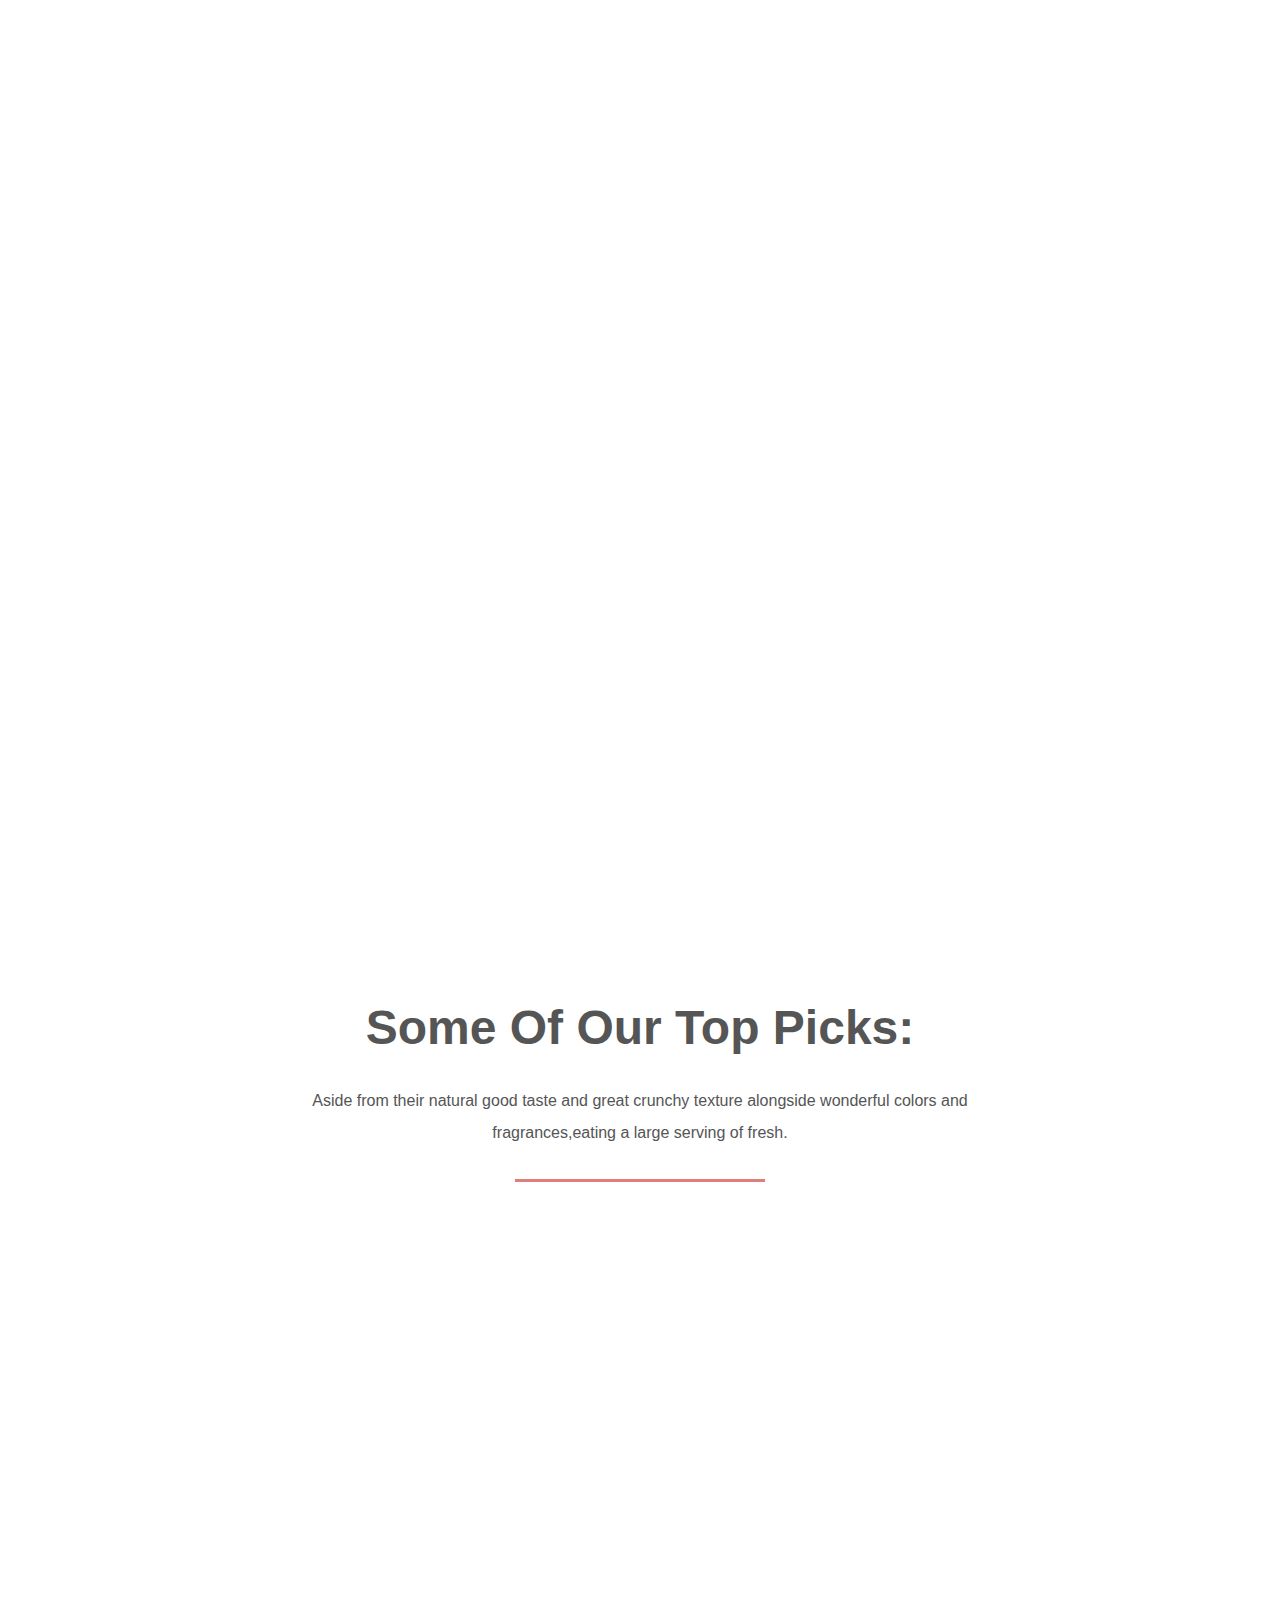
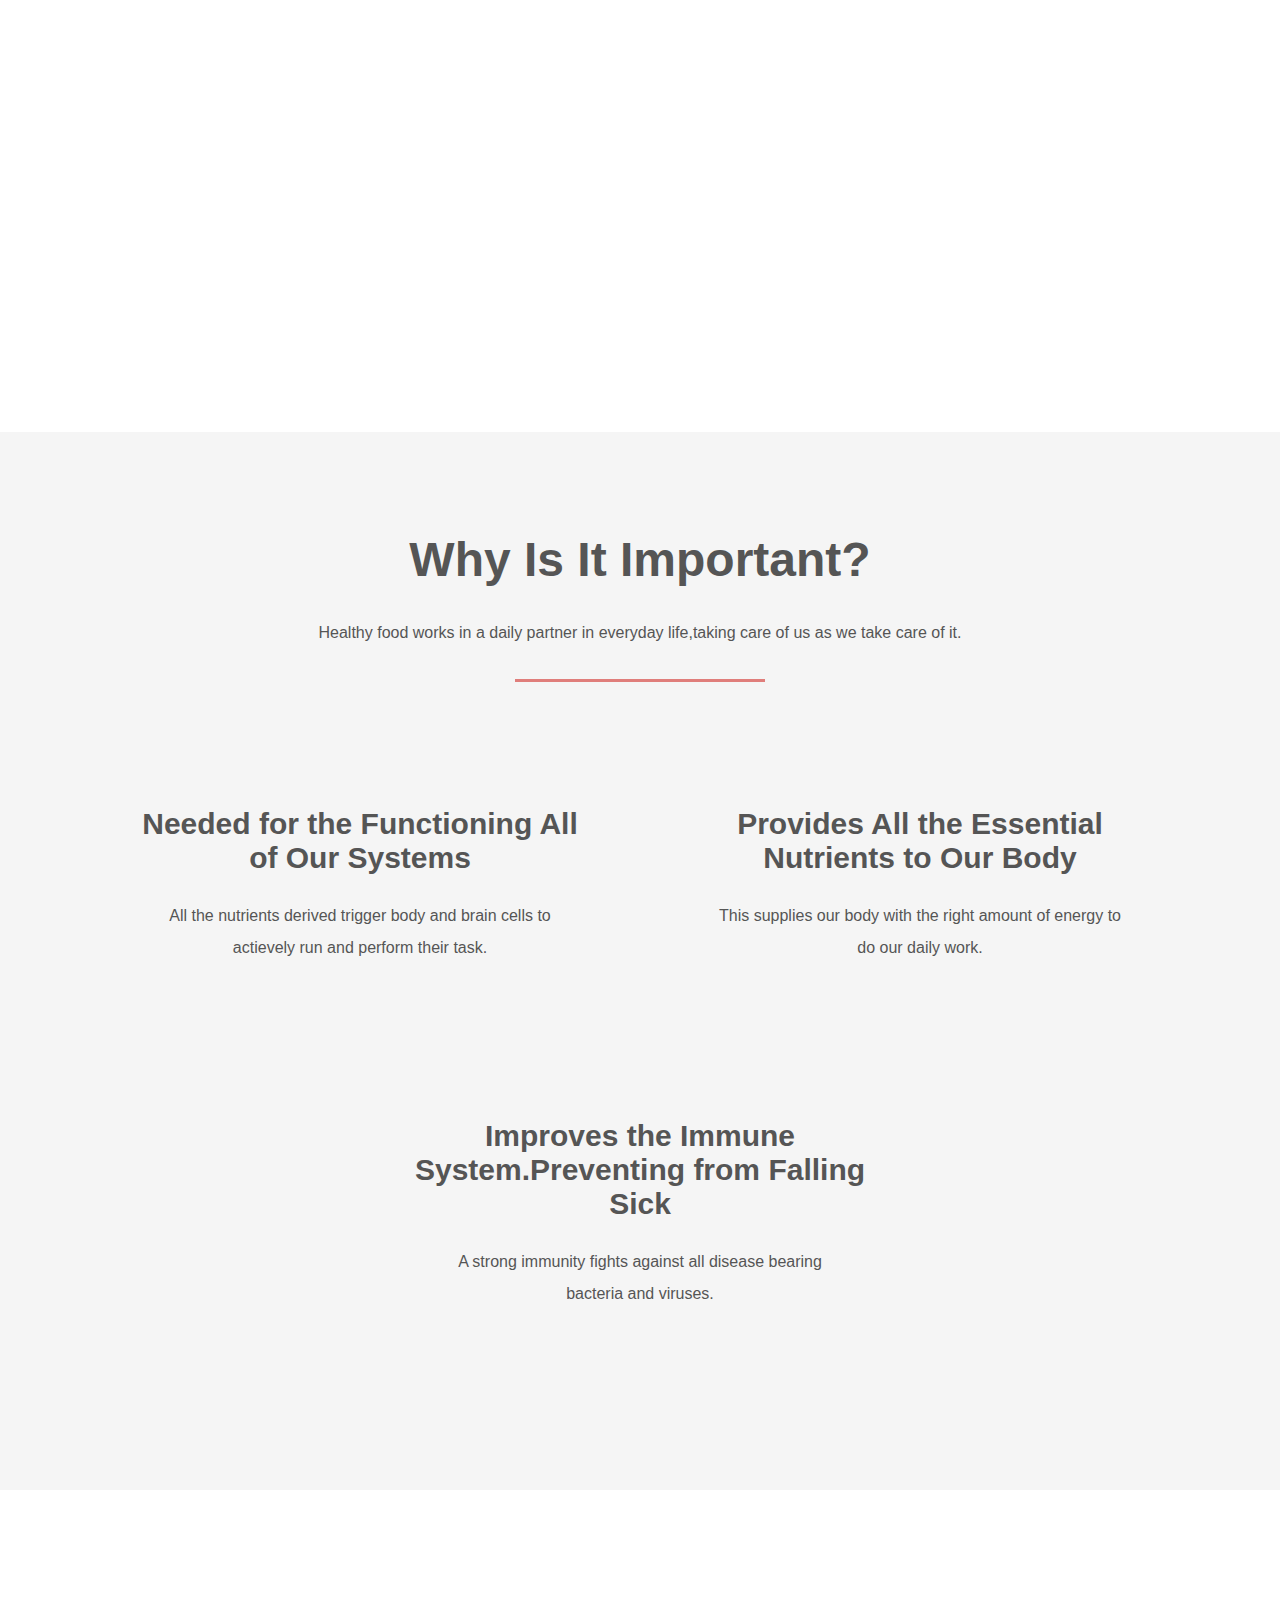
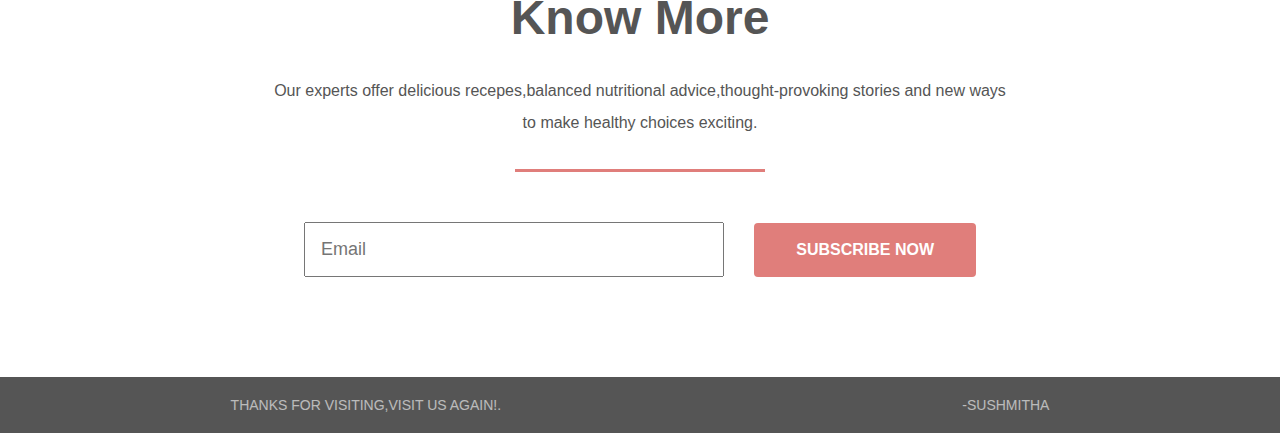
<file: level-1-task-1/index.html>
<!DOCTYPE html>
<html lang="en">
<head>
    <meta charset="UTF-8">
    <meta http-equiv="X-UA-Compatible" content="IE=edge">
    <meta name="viewport" content="width=device-width, initial-scale=1.0">
    <link rel="stylesheet" href="style.css">
    <title>Landing page</title>
</head>
<body>
  <header>
    <h2><a href="#">Hey Foodiee!</a></h2>
    <nav>
      <li><a href="#toppicks">Top Picks</a></li>
      <li><a href="#about">About</a></li>
      <li><a href="#contact">Contact</a></li>
    </nav>
  </header>

  <section class="hero">
    <div class="background-image"></div>
    <div class="hero-content-area">
      <h1>Life is all about food!</h1>
      <h3>Delicious Food 4 u</h3>
      <a href="#" class="btn">Order Now</a>
    </div>
  </section>

  <section class="destinations" id="toppicks">
    <h3 class="title">Some of our top picks:</h3>
    <p>Aside from their natural good taste and great crunchy texture alongside wonderful colors and fragrances,eating a large serving of fresh.</p>
    <hr>

    <ul class="grid">
      <li class="small image-1"></li>
      <li class="large image-2"></li>
      <li class="large image-3"></li>
      <li class="small image-4"></li>
    </ul>
  </section>

  <section class="packages" id="about">
    <h3 class="title">Why Is It Important?</h3>
    <p>Healthy food works in a daily partner in everyday life,taking care of us as we take care of it.</p>
    <hr>

    <ul class="grid">
      <li>
        <h4>Needed for the Functioning All of Our Systems</h4>
        <p>All the nutrients derived trigger body and brain cells to actievely run and perform their task.</p>
      </li>
      <li>
       
        <h4>Provides All the Essential Nutrients to Our Body</h4>
        <p>This supplies our body with the right amount of energy to do our daily work.</p>
      </li>
      <li>
       
        <h4>Improves the Immune System.Preventing from Falling Sick</h4>
        <p>A strong immunity fights against all disease bearing bacteria and viruses.</p>
      </li>
    </ul>
  </section>

  <section class="contact" id="contact">
    <h3 class="title">Know more</h3>
    <p>Our experts offer delicious recepes,balanced nutritional advice,thought-provoking stories and new ways to make healthy choices exciting.</p>
    <hr>
    <form>
      <input type="email" placeholder="Email">
      <a href="#" class="btn">Subscribe now</a>
    </form>
  </section>

  <footer>
    <p>Thanks For visiting,Visit us again!</a>.</p>
    <p>-sushmitha</p>
  </footer>

</body>
</html>
</file>
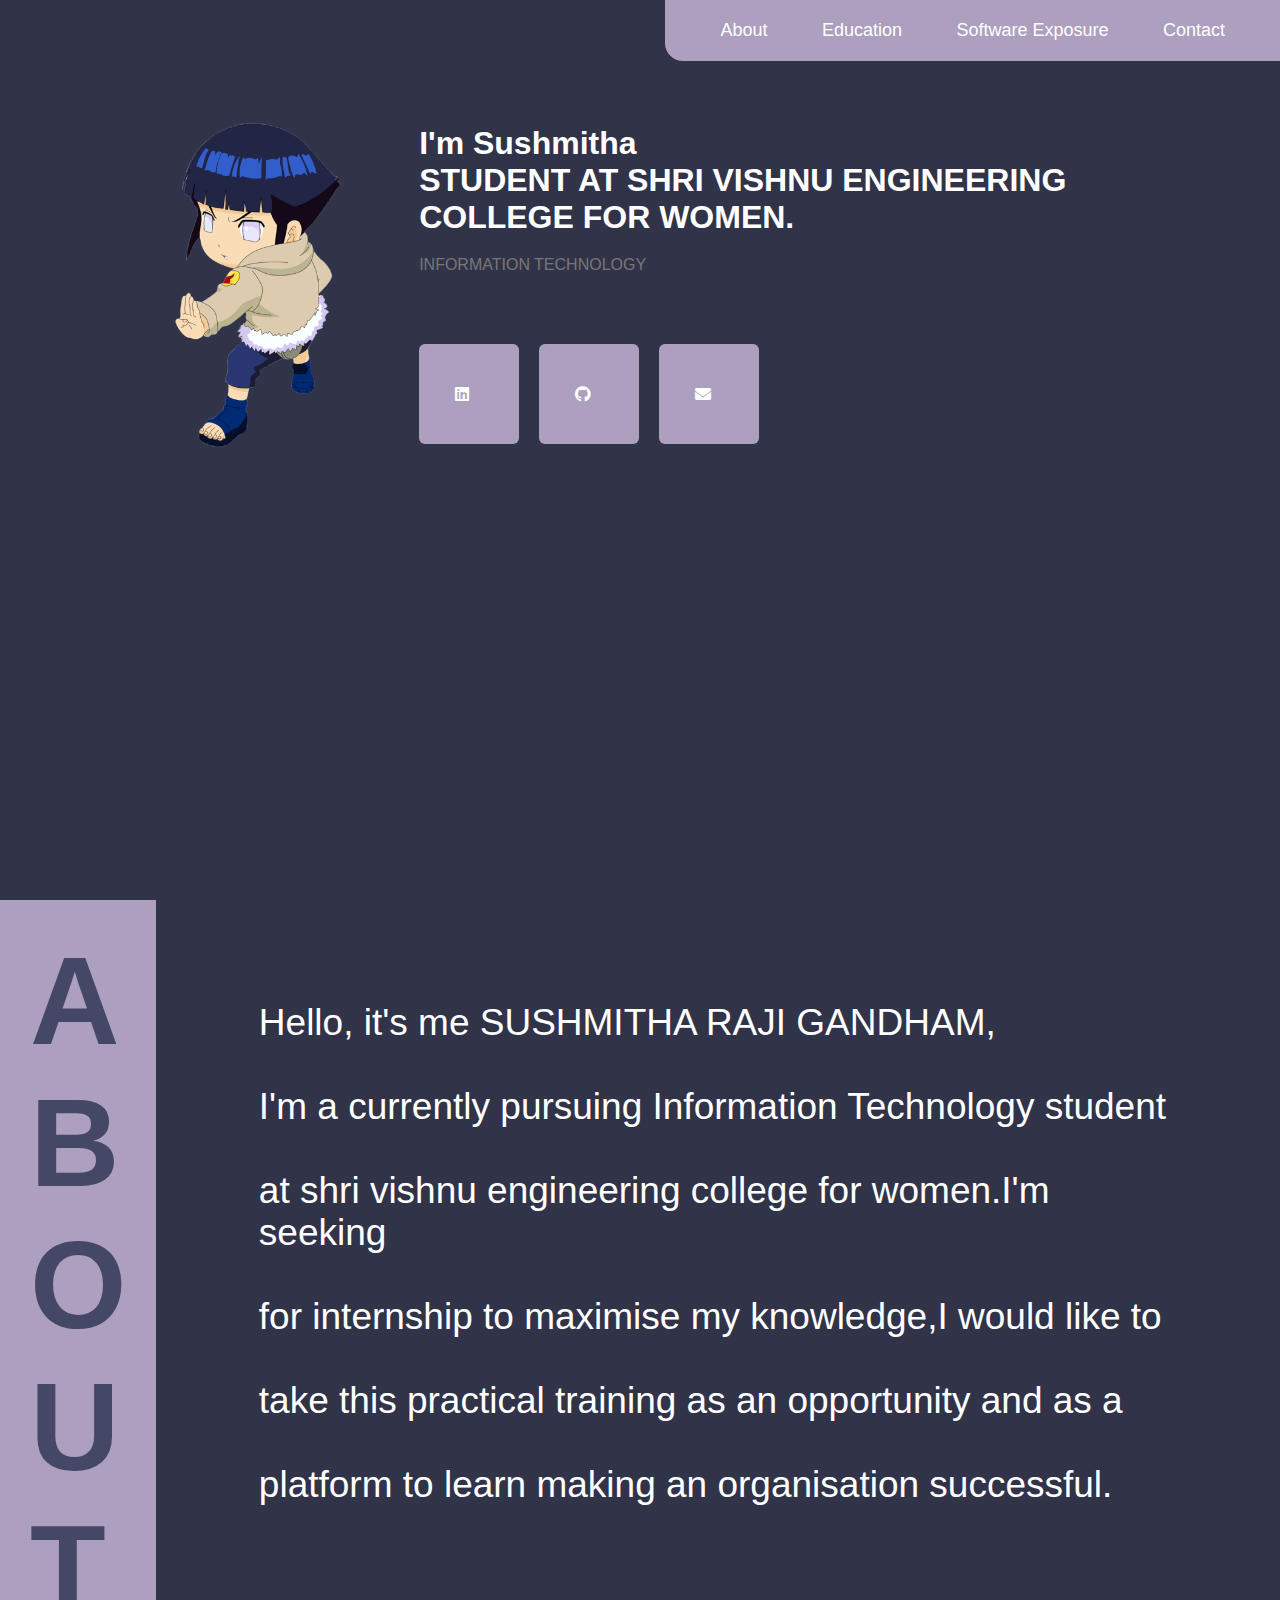
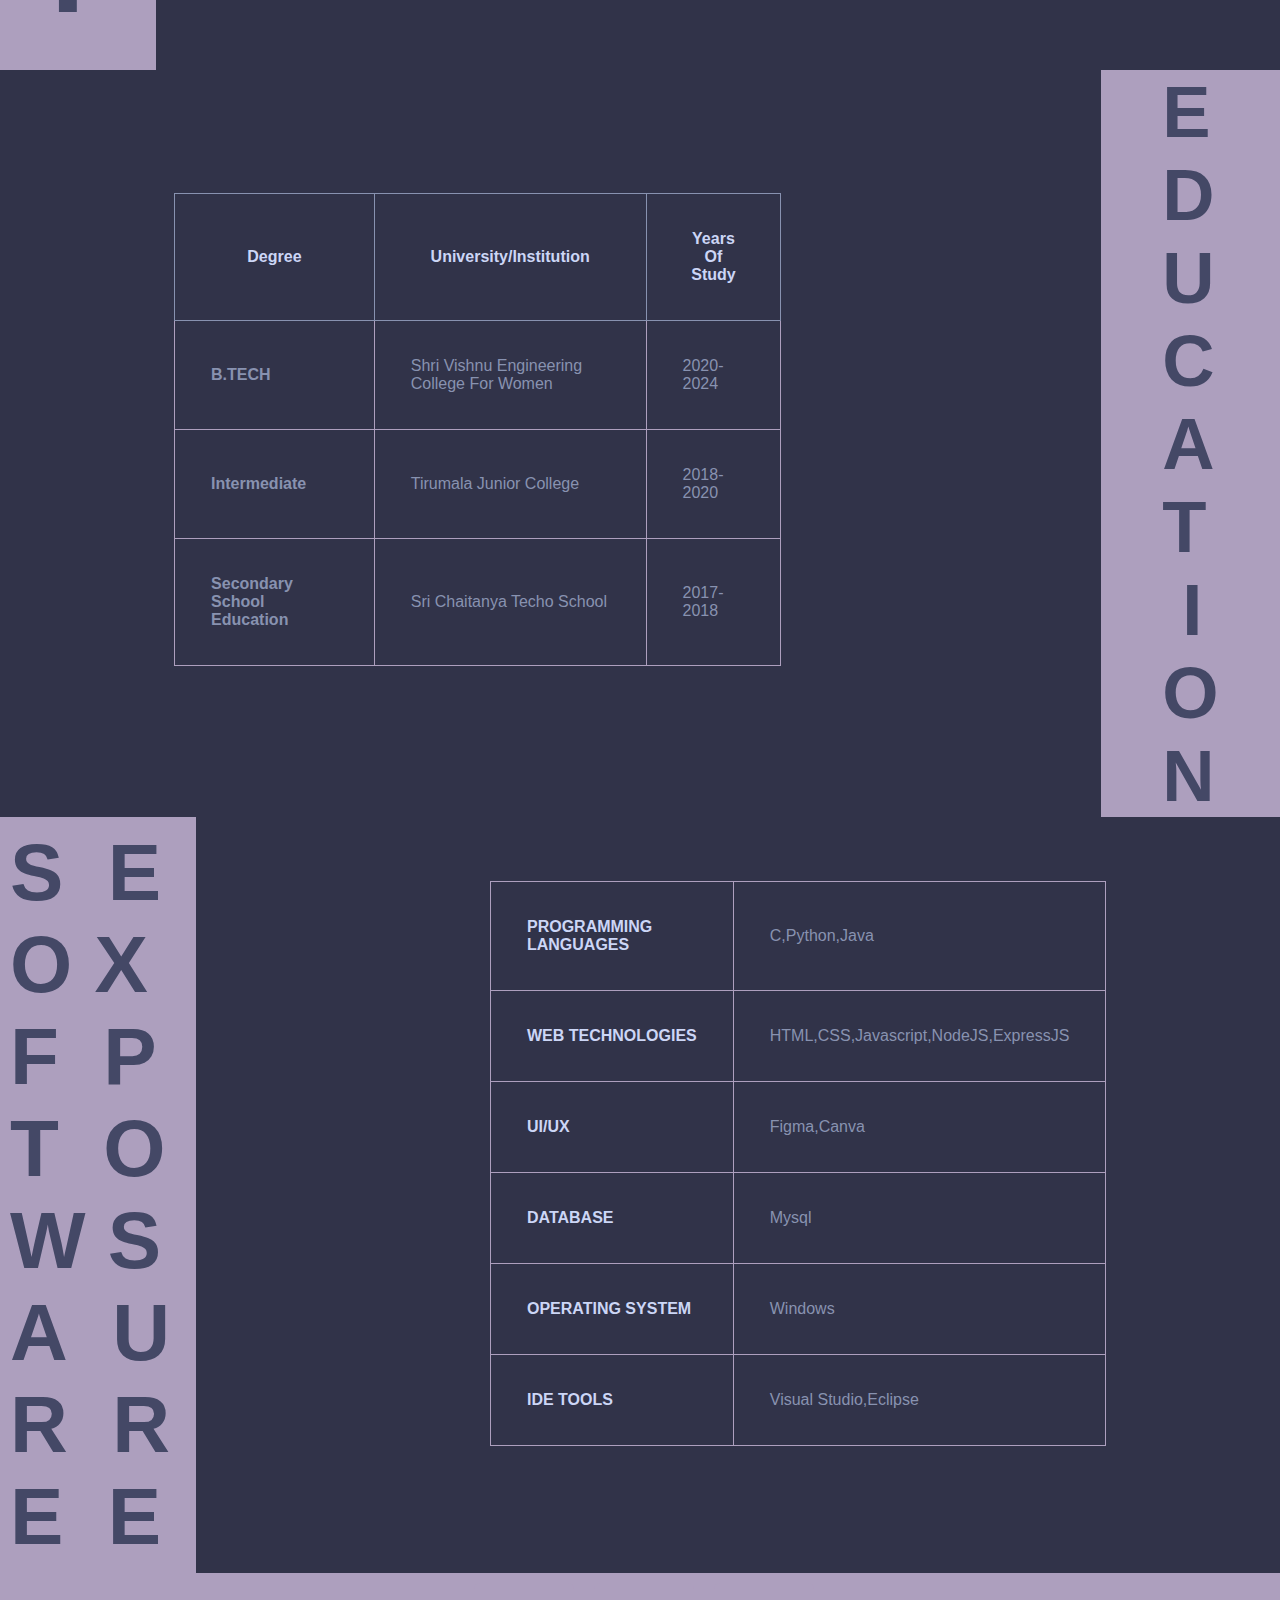
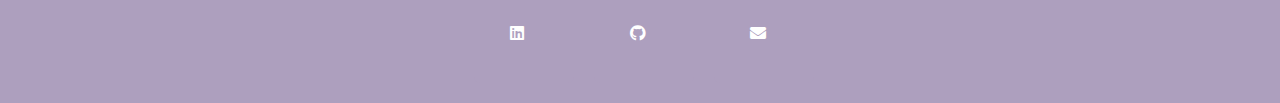
<file: level-1-task-2/index.html>
<!DOCTYPE html>
<html lang="en">

<head>
    <meta charset="UTF-8">
    <meta http-equiv="X-UA-Compatible" content="IE=edge">
    <meta name="viewport" content="width=device-width, initial-scale=1.0">
    <title>SUSHMITHA'S RESUME</title>
    <link rel="stylesheet" href="https://cdnjs.cloudflare.com/ajax/libs/font-awesome/5.15.3/css/all.min.css">
    <link rel="stylesheet" href="style.css">

</head>

<body>
    <div class="header">
        <nav>
            <a href="#" class="logo"></a>
            <div class="nav-links">
                <ul>
                    <li><a href="#about">About</a></li>
                    <li><a href="#education">Education</a></li>
                    <li><a href="#software exposure">Software Exposure</a></li>
                    <li><a href="#contact">Contact</a></li>
                </ul>
            </div>
        </nav>
        <div class="row">
            <div class="left-col">
                <img src="hinata.png" />
            </div>
            <div class="right-col">
                <h1>I'm Sushmitha <br>
                    STUDENT AT SHRI VISHNU ENGINEERING COLLEGE FOR WOMEN.
                </h1>
                <p>INFORMATION TECHNOLOGY</p>
                <div class="social-media">
                    <div class="icon">
                        <i class="fab fa-linkedin"></i>
                        <a href="https://www.linkedin.com/in/sushmitha-raji-gandham/">

                        </a>
                    </div>
                    <div class="icon">
                        <i class="fab fa-github"></i>
                        <a href="https://github.com/sushmitha2003">

                        </a>
                    </div>
                    <div class="icon">
                        <i class="fab fa fa-envelope"></i>
                        <a href="mailto:20b01a1248@svecw.edu.in">

                        </a>
                    </div>
                </div>
            </div>
        </div>
    </div>
<div class="about" id="about">
    <div class="la"><h1>A<br>B<br>O<br>U<br>T</h1></div>
    <div class="ra"><p>Hello, it's me SUSHMITHA RAJI GANDHAM, <br><br>
        I'm a currently pursuing Information Technology student<br><br> at shri vishnu engineering college for women.I'm seeking <br><br>for internship to maximise my knowledge,I would like to <br><br>take this practical 
        training as an opportunity and as a <br><br>platform 
        to learn making an organisation successful. 
        
    </p></div>
</div>
<div class="education" id="education">
    <div class="le">
    <table class="table1">
        <tr >
        <th class="rows">Degree</th>
        <th class="rows">University/Institution</th>
        <th class="rows">Years Of Study</th>
        </tr>
        <tr ><td class="data" ><b>B.TECH</b></td>
        <td class="data" >Shri Vishnu Engineering College For Women</td>
      <td class="data">2020-2024</td></tr>
      <tr>
        <td class="data" ><b>Intermediate</b></td>
        <td class="data" >Tirumala Junior College</td>
      <td class="data">2018-2020</td>
      </tr>
      <tr>
        <td class="data" ><b>Secondary School Education</b></td>
        <td class="data" >Sri Chaitanya Techo School</td>
      <td class="data">2017-2018</td>
      </tr>
      </table>
    </div>
    <div class="re"><h1>E<br>D<br>U<br>C<br>A<br>T<br>&nbsp;I<br>O<br>N</h1></div>
</div>
<div class="skills" id="software exposure">
    <div class="ls"><h1>S&nbsp; E<br>O&nbsp;X<br>F&nbsp; P<br>T&nbsp;&nbsp;O<br>W&nbsp;S<br>A&nbsp; U<br>R&nbsp; R<br>E&nbsp; E<br></h1></div>
    <div class="rs"><table class="table1">
        <tr ><td class="dataa" ><b>PROGRAMMING<br>LANGUAGES</b></td>
        <td class="data" >C,Python,Java</td>
</tr>
      <tr>
        <td class="dataa" ><b>WEB TECHNOLOGIES</b></td>
        <td class="data" >HTML,CSS,Javascript,NodeJS,ExpressJS</td>
      
      </tr>
      <tr>
        <td class="dataa" ><b>UI/UX</b></td>
        <td class="data" >Figma,Canva</td>
     
      </tr>
      <tr>
        <td class="dataa" ><b>DATABASE</b></td>
        <td class="data" >Mysql</td>
     
      </tr>
      <tr>
        <td class="dataa" ><b>OPERATING SYSTEM</b></td>
        <td class="data" >Windows</td>
      </tr>
      <tr>
        <td class="dataa" ><b>IDE TOOLS</b></td>
        <td class="data" >Visual Studio,Eclipse</td>
      </tr>
      </table></div>
</div>
    <div class="contact" id="contact">
        <div class="icon">
            <i class="fab fa-linkedin"></i>
            <a href="https://www.linkedin.com/in/sushmitha-raji-gandham/">

            </a>
        </div>
        <div class="icon">
            <i class="fab fa-github"></i>
            <a href="https://github.com/sushmitha2003">

            </a>
        </div>
        <div class="icon">
            <i class="fab fa fa-envelope"></i>
            <a href="mailto:20b01a1248@svecw.edu.in">

            </a>
        </div>
    </div>
</body>

</html>
</file>
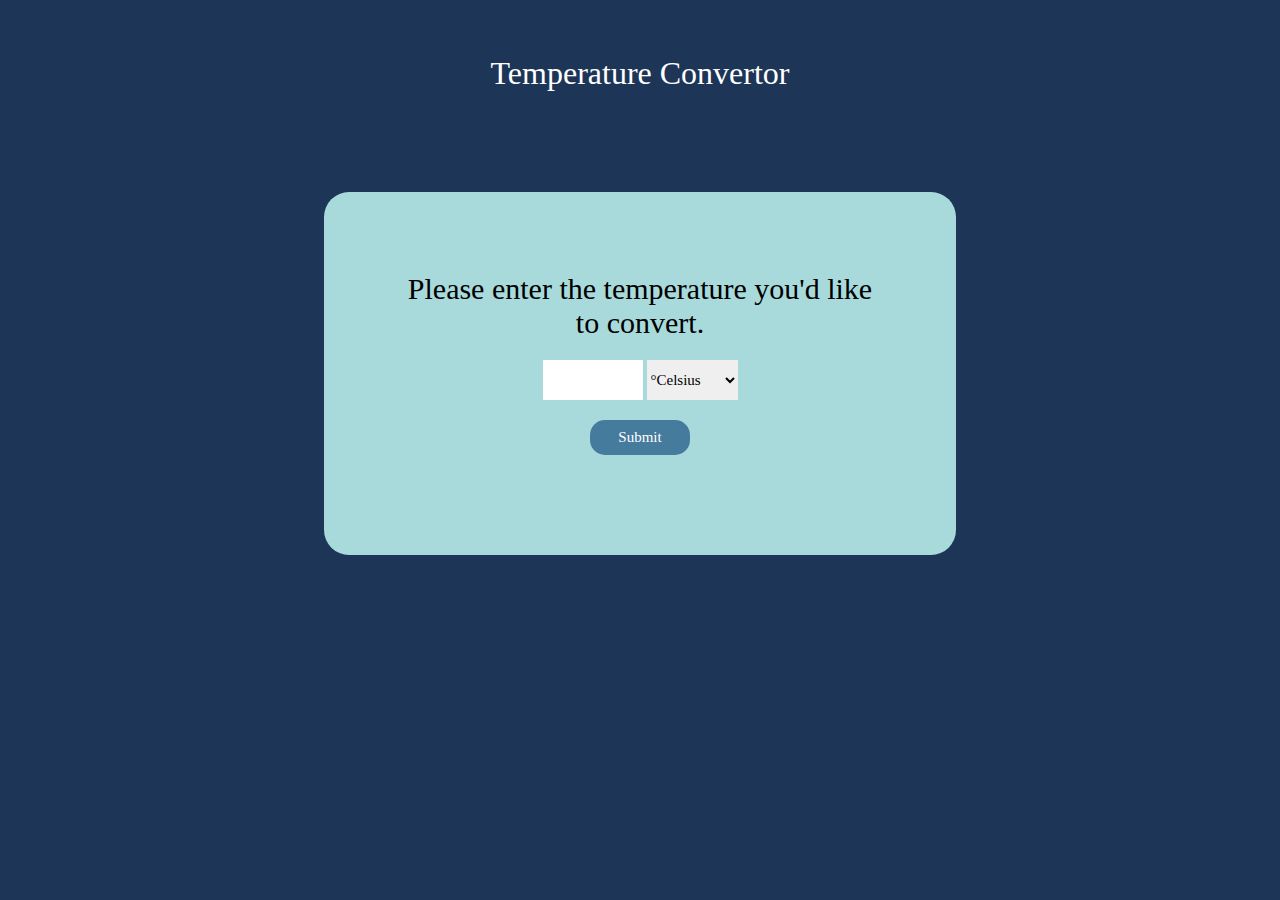
<file: Level1-task-3/index.html>
<!DOCTYPE html>
<html lang="en">
<head>
    <meta charset="UTF-8">
    <meta http-equiv="X-UA-Compatible" content="IE=edge">
    <meta name="viewport" content="width=device-width, initial-scale=1.0">
    <link rel="stylesheet" href="style.css" />
    <title>Temperature Converter</title>
</head>
<body>
    <div class="div">
        <center><h1 style="color:white ;">Temperature Convertor</h1></center>
    <form id="tempCalc" onsubmit="calculateTemp(); return false">
        <label for="temp">Please enter the temperature you'd like to convert.</label> <br>
        <input name="temp" id="temp" type="number"> 
        <select name="temp_diff" id="temp_diff">
           <option value="1">°Celsius</option>
           <option value="2">°Fahrenheit</option>
        </select> <br>
        <input name="temp" type="submit" class="submit"> <br>
        <span id="resultContainer"></span>
     </form>
     <script src="script.js"></script>
    </div>
</body>
</html>
</file>
<file: level-1-task-1/style.css>
* {
	margin: 0;
	padding: 0;
	box-sizing: border-box;
}

html {
	font-size: 16px;
	font-family: "Raleway", sans-serif;
	color: #555;
}

ul,
nav {
	list-style: none;
}

a {
	text-decoration: none;
	opacity: 0.75;
	color: #fff;
}

a:hover {
	opacity: 1;
}

a.btn {
	border-radius: 4px;
	text-transform: uppercase;
	font-weight: bold;
	text-align: center;
	background-color: #e07e7b;
	opacity: 1;
	transition: all 400ms;
}

a.btn:hover {
	background-color: #ce5856;
}

section {
	display: flex;
	flex-direction: column;
	align-items: center;
	padding: 100px 80px;
}

section:not(.hero):nth-child(even) {
	background-color: #f5f5f5;
}

.grid {
	width: 100%;
	display: flex;
	flex-wrap: wrap;
	justify-content: center;
}

hr {
	width: 250px;
	height: 3px;
	background-color: #e07e7b;
	border: 0;
	margin-bottom: 50px;
}

.image-1 {
	background-image: url("https://images.unsplash.com/photo-1543826173-cfe2ca17577d?ixlib=rb-4.0.3&ixid=MnwxMjA3fDB8MHxwaG90by1yZWxhdGVkfDJ8fHxlbnwwfHx8fA%3D%3D&auto=format&fit=crop&w=500&q=60");
}

.image-2 {
	background-image: url("https://images.unsplash.com/photo-1519671282429-b44660ead0a7?ixlib=rb-4.0.3&ixid=MnwxMjA3fDB8MHxwaG90by1wYWdlfHx8fGVufDB8fHx8&auto=format&fit=crop&w=1170&q=80");
}

.image-3 {
	background-image: url("https://images.unsplash.com/photo-1628294895950-9805252327bc?ixlib=rb-4.0.3&ixid=MnwxMjA3fDB8MHxwaG90by1wYWdlfHx8fGVufDB8fHx8&auto=format&fit=crop&w=1170&q=80");
}

.image-4 {
	background-image: url("https://images.unsplash.com/photo-1543362426-39c5b9067c0f?ixlib=rb-4.0.3&ixid=MnwxMjA3fDB8MHxwaG90by1yZWxhdGVkfDE4fHx8ZW58MHx8fHw%3D&auto=format&fit=crop&w=500&q=60");
}

section h3.title {
	text-transform: capitalize;
	font: bold 48px "Amatic SC", sans-serif;
	margin-bottom: 30px;
	text-align: center;
}

section p {
	max-width: 775px;
	line-height: 2;
	padding: 0 20px;
	margin-bottom: 30px;
	text-align: center;
}



header {
	position: absolute;
	width: 100%;
	display: flex;
	justify-content: space-between;
	align-items: center;
	padding: 35px 100px 0;
	color: #fff;
	z-index: 2;
	animation: 5s fadein 0.5s forwards;
	opacity: 0;
}
@keyframes fadein {
	100% {
		opacity: 1;
	}
}



header h2 {
	font-family: "Amatic SC", sans-serif;
}

header nav {
	display: flex;
	margin-right: -15px;
}

header nav li {
	margin: 0 15px;
}



.hero {
	position: relative;
	justify-content: center;
	text-align: center;
	min-height: 100vh;
	color: #fff;
}

.hero .background-image {
	position: absolute;
	top: 0;
	left: 0;
	width: 100%;
	height: 100%;
	background-image: url("https://images.unsplash.com/photo-1543992321-cefacfc2322e?ixlib=rb-4.0.3&ixid=MnwxMjA3fDB8MHxwaG90by1yZWxhdGVkfDE2fHx8ZW58MHx8fHw%3D&auto=format&fit=crop&w=500&q=60");
	background-size: cover;
	z-index: -1;
}

.hero h1 {
	font: 72px "Amatic SC", sans-serif;
	text-shadow: 2px 2px rgba(0, 0, 0, 0.3);
	margin-bottom: 15px;
}

.hero h3 {
	font: 28px "Raleway", sans-serif;
	font-weight: 300;
	text-shadow: 2px 2px rgba(0, 0, 0, 0.3);
	margin-bottom: 40px;
}

.hero a.btn {
	padding: 20px 46px;
}

.hero-content-area {
	opacity: 0;
	margin-top: 100px;
	animation: 1s slidefade 1s forwards;
}

@keyframes slidefade {
	100% {
		opacity: 1;
		margin: 0;
	}
}



.destinations .grid li {
	height: 350px;
	padding: 20px;
	background-clip: content-box;
	background-size: cover;
	background-position: center;
}

.destinations .grid li.small {
	flex-basis: 30%;
}

.destinations .grid li.large {
	flex-basis: 70%;
}



.packages .grid li {
	padding: 50px;
	flex-basis: 50%;
	text-align: center;
}

.packages .grid li i {
	color: #e07e7b;
}

.packages .grid li h4 {
	font-size: 30px;
	margin: 25px 0;
}




.contact form {
	display: flex;
	align-items: center;
	justify-content: center;
	flex-wrap: wrap;
	width: 60%;
}

.contact form .btn {
	padding: 18px 42px;
}

.contact form input {
	padding: 15px;
	margin-right: 30px;
	font-size: 18px;
	color: #555;
	flex: 1;
}



footer {
	display: flex;
	align-items: center;
	justify-content: space-around;
	background-color: #555;
	color: #fff;
	padding: 20px 0;
}

footer ul {
	display: flex;
}

footer ul li {
	margin-left: 16px;
}

footer p {
	text-transform: uppercase;
	font-size: 14px;
	opacity: 0.6;
	align-self: center;
}
</file>
<file: level-1-task-2/style.css>
*{ margin: 0;
    padding: 0;
    font-family: 'Poppins',sans-serif;
}
.header{
min-height: 100vh;
width: 100%;
background: #313349;
color: #fff;
position: relative;
}
nav{
    display: flex;
    justify-content: space-between;
    align-items: center; 
     position: relative;
}
.logo{
    text-decoration: none;
    color: #fff;
    font-size: 30px;
    padding-left: 10%;
    font-family:fantasy;
}
.nav-links{
    background: #AD9FBE;
    text-align: right;
    padding: 10px 30px;
    border-bottom-left-radius: 18px;
}
.nav-links ul li{
    list-style: none;
    display: inline-block;
    padding: 10px 25px;
}
.nav-links ul li a{
    color: #fff;
    text-decoration: none;
    font-size: 18px;
}
.nav-links ul li a:hover{
    color: #474a61;
}
.row{
    padding: 0 10%;
    display: flex;
    align-items: flex-end;
    justify-content: space-between;
    position: relative;
    margin-top: -1%;
}
.left-col{
    flex-basis: 40%;
    padding-top: 6%;
}
.left-col img{
    width: 90%;
   
}
.right-col h1{
    font-style: 55px;
    font-weight: 600;
}
.right-col p{
    color: #777;
    margin: 20px 0 70px;
}
.social-media{
    display: flex;
    margin-top: 30px;
}
.icon{
    width: 100px;
    height: 100px;
    background: #AD9FBE;
    align-items: center;
    display: flex;
    justify-content: center;
    position: relative;
    margin-right: 20px;
    margin-bottom: 20px;
    border-radius: 6px;
    overflow: hidden;
    transition: transform 0.5s;
}
.icon i{
    width: 28px;
}
.icon a{
    position: absolute;
    width: 100%;
    height: 100%;
    display: flex;
    align-items: center;
    justify-content: center;
    transition: 0.5s;
}
.icon:hover{
    transform: translateY(-5px);
}
.about{
    display: flex;
}
.la{
    background-color: #AD9FBE;
    font-size: 62px;
    padding: 30px;
    color: #444866;
}
.ra{
    background-color: #313349;
    width: 90%;
    color:#fff;
    font-size: 37px;
    padding: 8%;
    font-weight: 100;
}
.table1{
    border:1px solid;
    border-color: #8892b0;
    border-collapse: collapse;
  }
  .rows{
    border: 1px solid;
    border-color: #8892b0;
    border-collapse: collapse;
    color: #ccd6f6;
    font-family: -apple-system, BlinkMacSystemFont, 'Segoe UI', Roboto, Oxygen, Ubuntu, Cantarell, 'Open Sans', 'Helvetica Neue', sans-serif;
    padding: 36px;
  }
  .data{
    border: 1px solid;
    border-color: #AD9FBE;
    border-collapse: collapse;
   color:#8892b0 ;
    font-family: -apple-system, BlinkMacSystemFont, 'Segoe UI', Roboto, Oxygen, Ubuntu, Cantarell, 'Open Sans', 'Helvetica Neue', sans-serif;
    padding: 36px;
  }
  .education{
    background-color: #313349;
    display: flex;
    padding-left: 4%;
  }
 .re{
    background-color: #AD9FBE;
    font-size: 36.2px;
    padding-left: 5%;
    padding-right: 5%;
    color:#444866;
 }
 .le{
    padding: 10%;
    padding-right: 26%;
 }
 .skills{
    display: flex;
    background-color: #313349;
 }
 .ls{
    background-color: #AD9FBE;
    font-size: 40px;
    padding: 10px;
    padding-right: 2%;
    color: #444866;
}
.rs{
    padding-left: 23%;
    padding-top: 5%;
}.dataa{
    color: #ccd6f6;
    border: 1px solid;
    border-color: #AD9FBE;
    border-collapse: collapse;
    font-family: -apple-system, BlinkMacSystemFont, 'Segoe UI', Roboto, Oxygen, Ubuntu, Cantarell, 'Open Sans', 'Helvetica Neue', sans-serif;
    padding: 36px;
}
.contact{
    display: flex;
    padding-top: 10px;
    padding-left: 37%;
    background-color: #AD9FBE;
    color: #fff;
}
</file>
<file: Level1-task-3/style.css>
* {
    box-sizing: border-box;
    font-family:fantasy;
    font-weight: 100;
 }
 
 body {
    background-color: #1d3557;
 }
 
 form {
    background-color: #a8dadc;
    padding: 80px;
    width: 50%;
    margin: 100px auto;
    text-align: center;
    border-radius: 25px;
 }
 
 #tempCalc label {
    font-size: 30px;
 }
 
 #temp {
    border: none;
    padding: 10px;
    height: 40px;
    width: 100px;
    font-size: 20px;
    margin-top: 20px;
 }
 
 #temp_diff {
    height: 40px;
    border: none;
    margin-top: 20px;
    font-size: 15px;
    vertical-align: top;
 }
 
 .submit {
    height: 35px;
    margin: 20px;
    width: 100px;
    font-size: 15px;
    border: none;
    background-color: #457b9d;
    color: white;
    border-radius: 15px;
 }
 
 #resultContainer {
    font-size: 35px;
 }
 .div{
   padding-top: 2%;
 }
</file>
